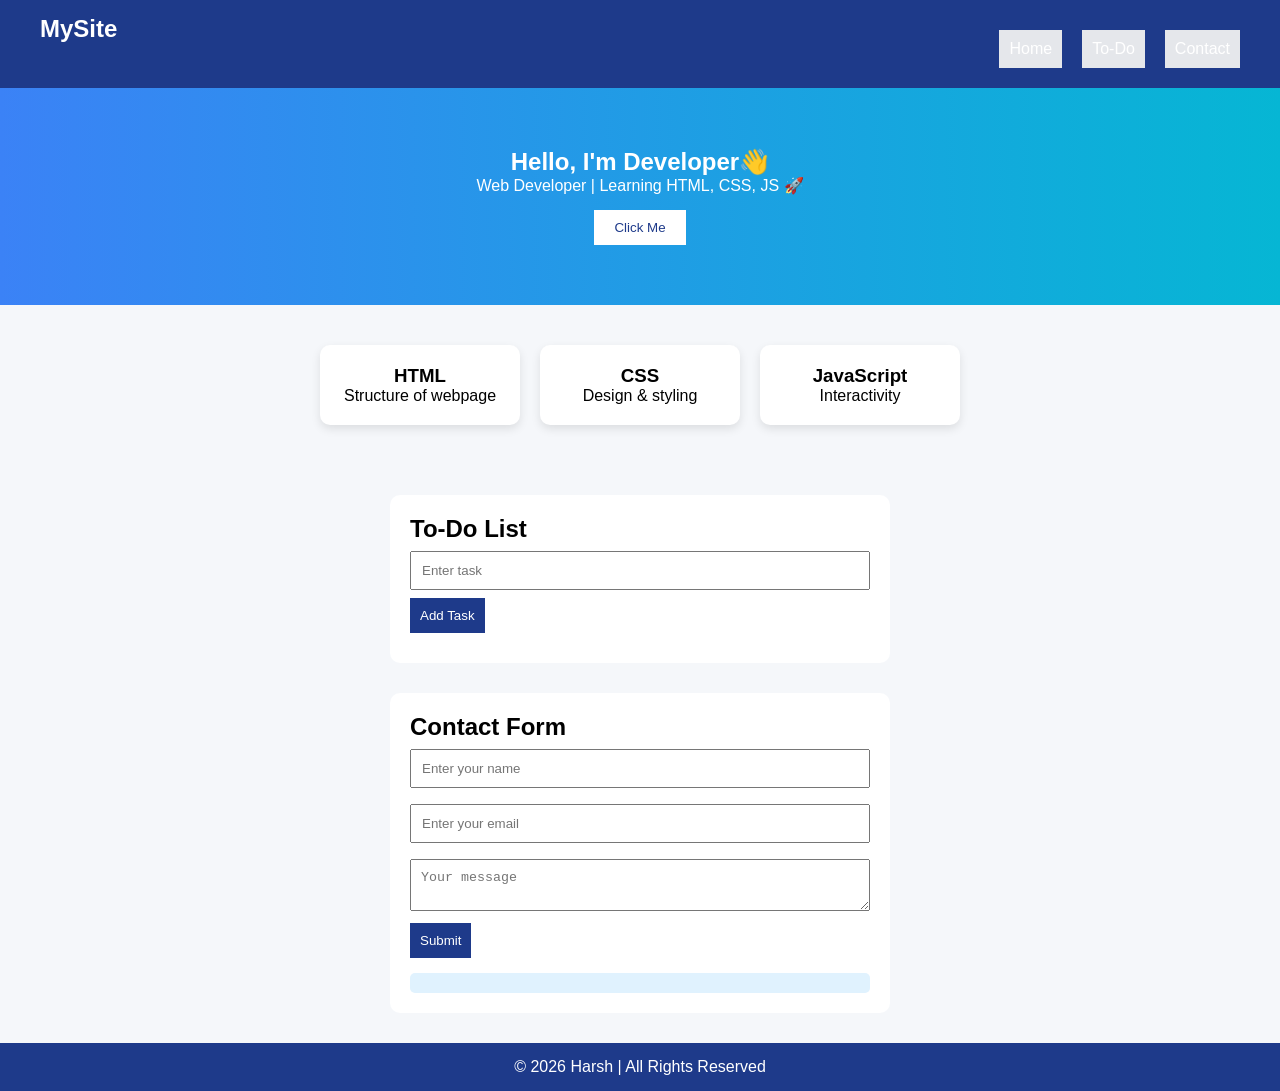
<file: TASK2/index.html>
<!DOCTYPE html>
<html lang="en">
<head>
    <meta charset="UTF-8">
    <meta name="viewport" content="width=device-width, initial-scale=1.0">
    <title>My Portfolio - Task 1 + Task 2</title>

    <link rel="stylesheet" href="style.css">
</head>

<body>

    <!-- Navbar -->
    <nav>
        <h2>MySite</h2>
        <ul>
            <li><a href="#">Home</a></li>
            <li><a href="#todo">To-Do</a></li>
            <li><a href="#contact">Contact</a></li>
        </ul>
    </nav>

    <!-- Hero -->
    <section class="hero">
        <h1>Hello, I'm Developer👋</h1>
        <p>Web Developer | Learning HTML, CSS, JS 🚀</p>
        <button onclick="showMessage()">Click Me</button>
    </section>

    <!-- Cards -->
    <section class="cards">
        <div class="card">
            <h3>HTML</h3>
            <p>Structure of webpage</p>
        </div>

        <div class="card">
            <h3>CSS</h3>
            <p>Design & styling</p>
        </div>

        <div class="card">
            <h3>JavaScript</h3>
            <p>Interactivity</p>
        </div>
    </section>

    <!-- To-Do -->
    <section id="todo" class="container">
        <h2>To-Do List</h2>

        <input type="text" id="taskInput" placeholder="Enter task">
        <button onclick="addTask()">Add Task</button>

        <ul id="taskList"></ul>
    </section>

    <!-- Contact Form -->
    <section id="contact" class="container">
        <h2>Contact Form</h2>

        <form id="contactForm">
            <input type="text" id="name" placeholder="Enter your name">
            <input type="email" id="email" placeholder="Enter your email">
            <textarea id="message" placeholder="Your message"></textarea>
            <button type="submit">Submit</button>
        </form>

        <p id="formMsg"></p>

        <!-- 🔥 Output Display -->
        <div id="outputBox"></div>
    </section>

    <!-- Footer -->
    <footer>
        <p>© 2026 Harsh | All Rights Reserved</p>
    </footer>

    <script src="script.js"></script>

</body>
</html>
</file>
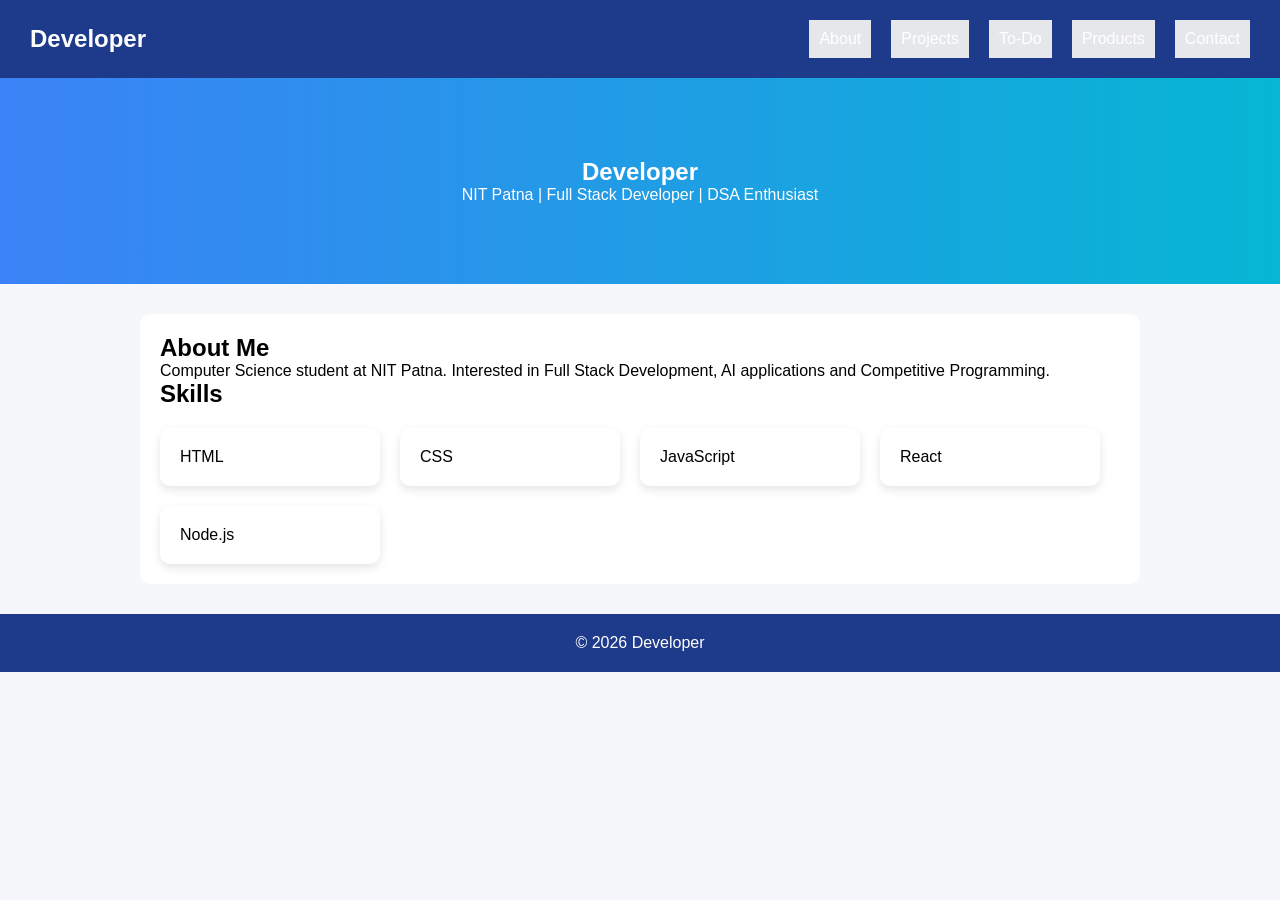
<file: TASK4/index.html>
<!DOCTYPE html>
<html lang="en">
<head>
    <meta charset="UTF-8">
    <meta name="viewport" content="width=device-width, initial-scale=1.0">
    <title>Developer Portfolio</title>
    <link rel="stylesheet" href="style.css">
</head>
<body>

<nav>
    <h2>Developer</h2>
    <ul>
        <li><a href="index.html">About</a></li>
        <li><a href="projects.html">Projects</a></li>
        <li><a href="todo.html">To-Do</a></li>
        <li><a href="products.html">Products</a></li>
        <li><a href="contact.html">Contact</a></li>
    </ul>
</nav>

<section class="hero">
    <h1>Developer</h1>
    <p>NIT Patna | Full Stack Developer | DSA Enthusiast</p>
</section>

<section class="container">
    <h2>About Me</h2>

    <p>
        Computer Science student at NIT Patna.
        Interested in Full Stack Development,
        AI applications and Competitive Programming.
    </p>

    <h2>Skills</h2>

    <div class="cards">
        <div class="card">HTML</div>
        <div class="card">CSS</div>
        <div class="card">JavaScript</div>
        <div class="card">React</div>
        <div class="card">Node.js</div>
    </div>
</section>

<footer>
    © 2026 Developer
</footer>

</body>
</html>
</file>
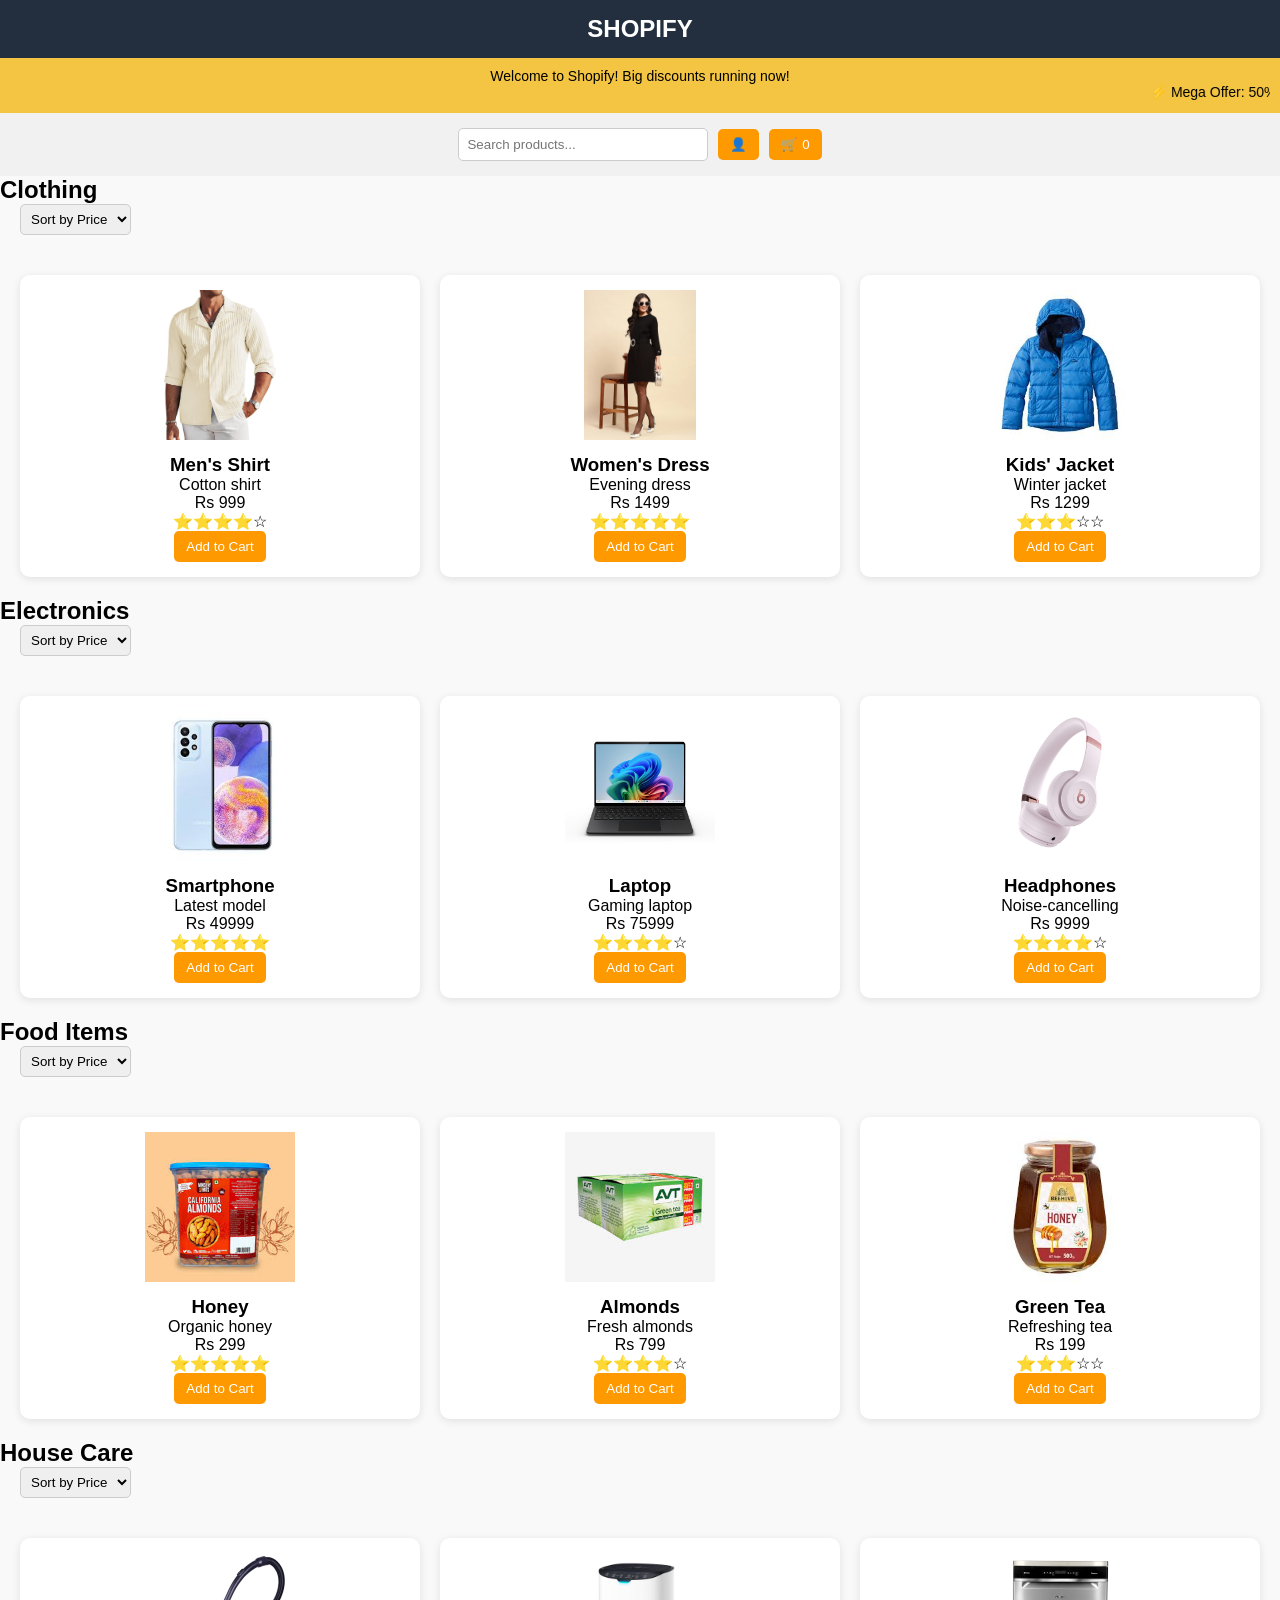
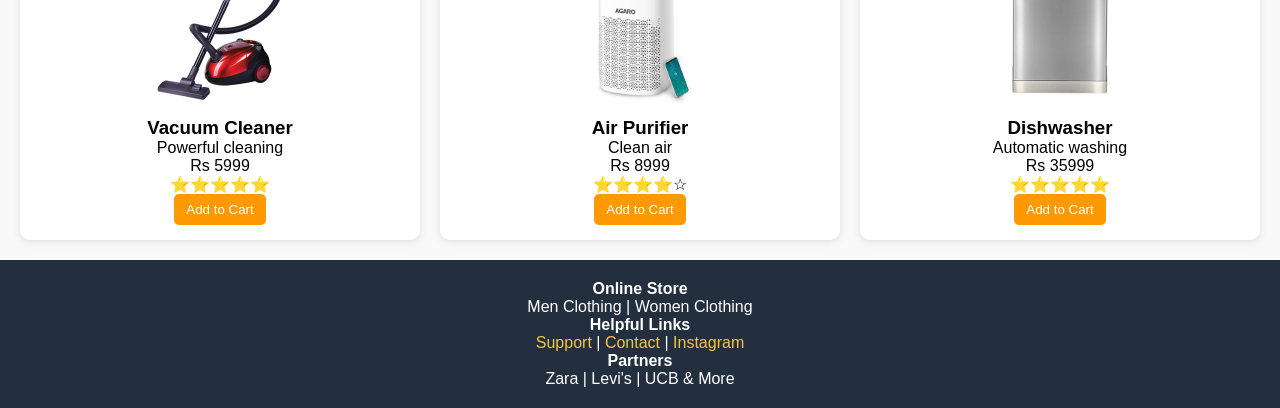
<file: Tasks5/index.html>
<!DOCTYPE html>
<html lang="en">
<head>
    <meta charset="UTF-8">
    <title>SHOPKARO E-Commerce</title>
    <link rel="stylesheet" href="style.css">
</head>
<body>

<!-- Navbar -->
<header class="navbar">
    <div class="logo">SHOPIFY</div>
</header>

<!-- Top Info Bar -->
<section class="top-info">
    <p>Welcome to Shopify! Big discounts running now!</p>
    <marquee behavior="scroll" direction="left">⚡ Mega Offer: 50% off on Electronics | 🥼 Flat 40% on Clothing | 🍱 25% off on Food Items | 🧹 Home Care Special Prices!</marquee>
</section>

<!-- Search & Profile Area -->
<section class="search-section">
    <input type="text" id="searchInput" placeholder="Search products...">
    <button id="profileBtn">👤</button>
    <button id="cartBtn">🛒 <span id="cartCount">0</span></button>
</section>

<!-- Products Section -->
<section id="products">

    <!-- Clothing -->
    <h2 id="clothing">Clothing</h2>
    <select onchange="sortProducts('clothing', this.value)">
        <option value="">Sort by Price</option>
        <option value="low">Low to High</option>
        <option value="high">High to Low</option>
    </select>
    <div class="product-grid" id="clothingProducts"></div>

    <!-- Electronics -->
    <h2 id="electronics">Electronics</h2>
    <select onchange="sortProducts('electronics', this.value)">
        <option value="">Sort by Price</option>
        <option value="low">Low to High</option>
        <option value="high">High to Low</option>
    </select>
    <div class="product-grid" id="electronicsProducts"></div>

    <!-- Food -->
    <h2 id="food">Food Items</h2>
    <select onchange="sortProducts('food', this.value)">
        <option value="">Sort by Price</option>
        <option value="low">Low to High</option>
        <option value="high">High to Low</option>
    </select>
    <div class="product-grid" id="foodProducts"></div>

    <!-- House Care -->
    <h2 id="house">House Care</h2>
    <select onchange="sortProducts('house', this.value)">
        <option value="">Sort by Price</option>
        <option value="low">Low to High</option>
        <option value="high">High to Low</option>
    </select>
    <div class="product-grid" id="houseProducts"></div>

</section>

<!-- Cart Modal -->
<div id="cartModal" class="modal hidden">
    <h3>Shopping Cart</h3>
    <ul id="cartItems"></ul>
    <button onclick="closeCart()">Close Cart</button>
</div>

<!-- Profile Modal -->
<div id="profileModal" class="modal hidden">
    <h3>User Profile</h3>
    <p>Name: John Doe</p>
    <p>Email: johndoe@example.com</p>
    <button onclick="closeProfile()">Close</button>
</div>

<!-- Footer -->
<footer class="footer">
    <h4>Online Store</h4>
    <p>Men Clothing | Women Clothing</p>
    <h4>Helpful Links</h4>
    <p>
        <a href="https://github.com/shoaibxbwf" target="_blank">Support</a> |
        <a href="https://github.com/shoaibxbwf" target="_blank">Contact</a> |
        <a href="https://www.instagram.com/unknown.shoaibx/?__pwa=1" target="_blank">Instagram</a>
    </p>
    <h4>Partners</h4>
    <p>Zara | Levi's | UCB & More</p>
</footer>

<script src="script.js"></script>
</body>
</html>
</file>
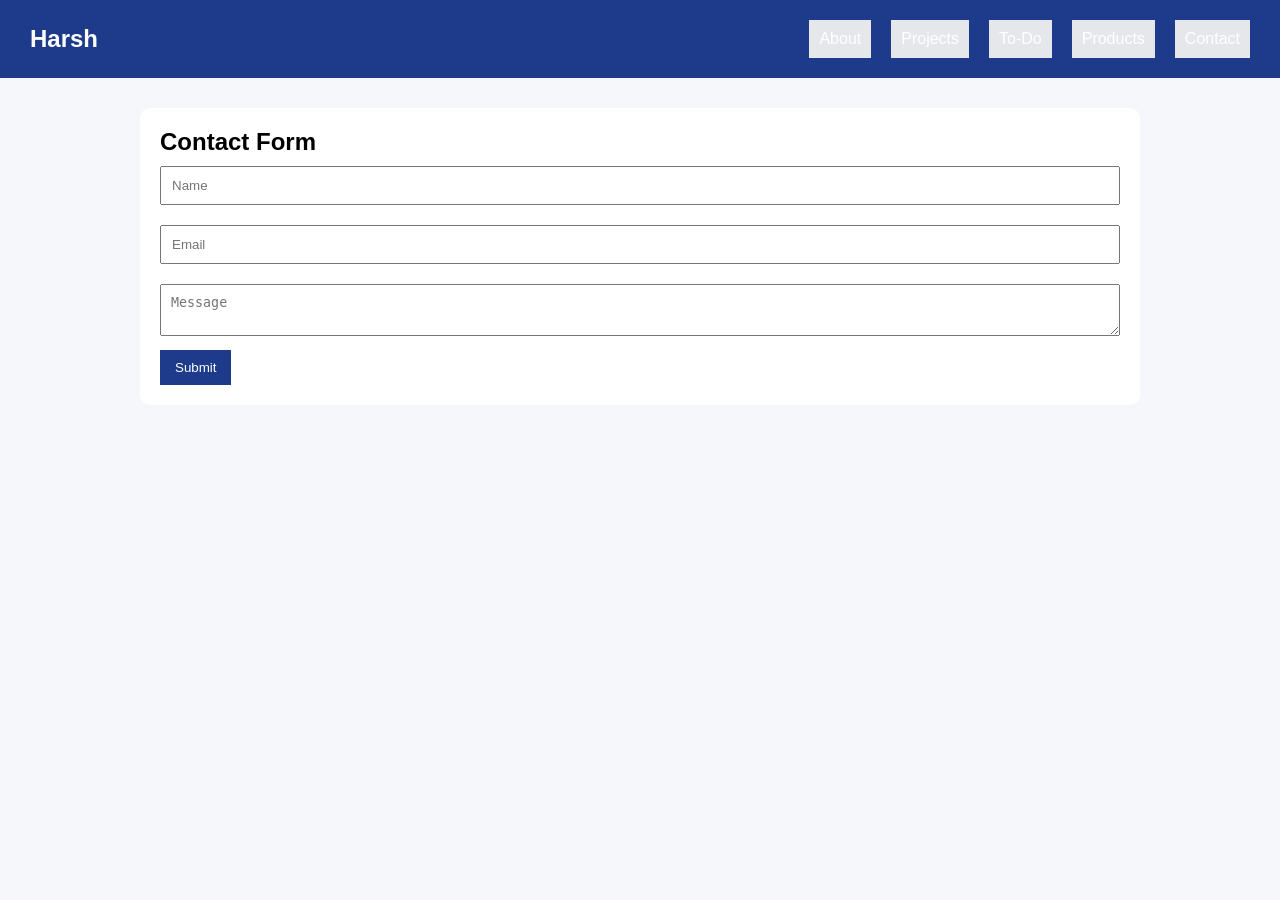
<file: TASK4/contact.html>
<!DOCTYPE html>
<html>
<head>
    <title>Contact</title>
    <link rel="stylesheet" href="style.css">
</head>
<body>

<nav>
    <h2>Harsh</h2>
    <ul>
        <li><a href="index.html">About</a></li>
        <li><a href="projects.html">Projects</a></li>
        <li><a href="todo.html">To-Do</a></li>
        <li><a href="products.html">Products</a></li>
        <li><a href="contact.html">Contact</a></li>
    </ul>
</nav>

<section class="container">

    <h2>Contact Form</h2>

    <form id="contactForm">

        <input type="text" id="name" placeholder="Name">

        <input type="email" id="email" placeholder="Email">

        <textarea id="message" placeholder="Message"></textarea>

        <button type="submit">Submit</button>

    </form>

    <p id="formMsg"></p>

</section>

<script src="script.js"></script>

</body>
</html>
</file>
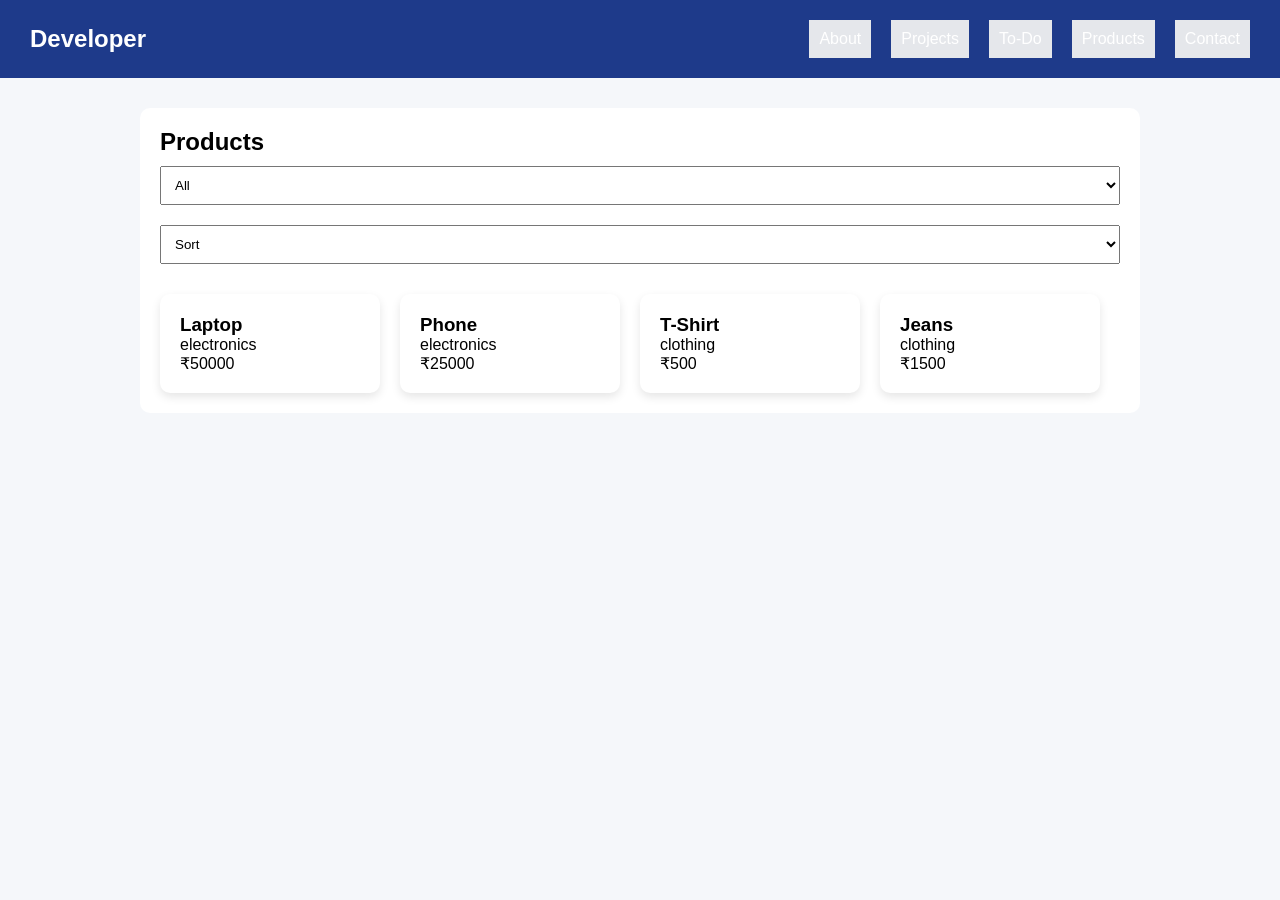
<file: TASK4/products.html>
<!DOCTYPE html>
<html>
<head>
    <title>Products</title>
    <link rel="stylesheet" href="style.css">
</head>
<body>

<nav>
    <h2>Developer</h2>
    <ul>
        <li><a href="index.html">About</a></li>
        <li><a href="projects.html">Projects</a></li>
        <li><a href="todo.html">To-Do</a></li>
        <li><a href="products.html">Products</a></li>
        <li><a href="contact.html">Contact</a></li>
    </ul>
</nav>

<section class="container">

    <h2>Products</h2>

    <select id="filter" onchange="filterProducts()">
        <option value="all">All</option>
        <option value="electronics">Electronics</option>
        <option value="clothing">Clothing</option>
    </select>

    <select id="sort" onchange="sortProducts()">
        <option value="default">Sort</option>
        <option value="low">Price Low-High</option>
        <option value="high">Price High-Low</option>
    </select>

    <div id="productList"></div>

</section>

<script src="script.js"></script>

</body>
</html>
</file>
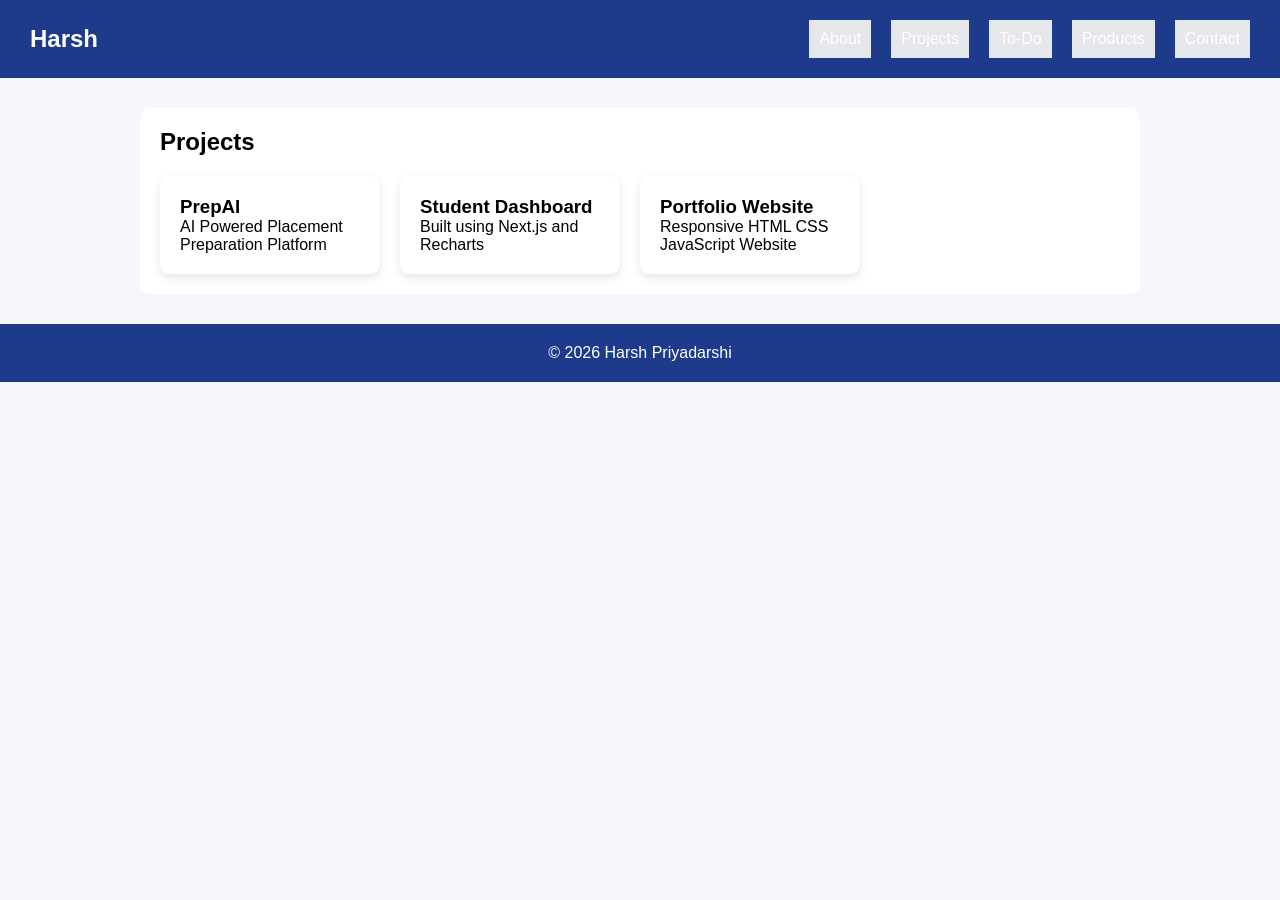
<file: TASK4/projects.html>
<!DOCTYPE html>
<html>
<head>
    <title>Projects</title>
    <link rel="stylesheet" href="style.css">
</head>
<body>

<nav>
    <h2>Harsh</h2>
    <ul>
        <li><a href="index.html">About</a></li>
        <li><a href="projects.html">Projects</a></li>
        <li><a href="todo.html">To-Do</a></li>
        <li><a href="products.html">Products</a></li>
        <li><a href="contact.html">Contact</a></li>
    </ul>
</nav>

<section class="container">
    <h2>Projects</h2>

    <div class="cards">

        <div class="card">
            <h3>PrepAI</h3>
            <p>AI Powered Placement Preparation Platform</p>
        </div>

        <div class="card">
            <h3>Student Dashboard</h3>
            <p>Built using Next.js and Recharts</p>
        </div>

        <div class="card">
            <h3>Portfolio Website</h3>
            <p>Responsive HTML CSS JavaScript Website</p>
        </div>

    </div>
</section>

<footer>
    © 2026 Harsh Priyadarshi
</footer>

</body>
</html>
</file>
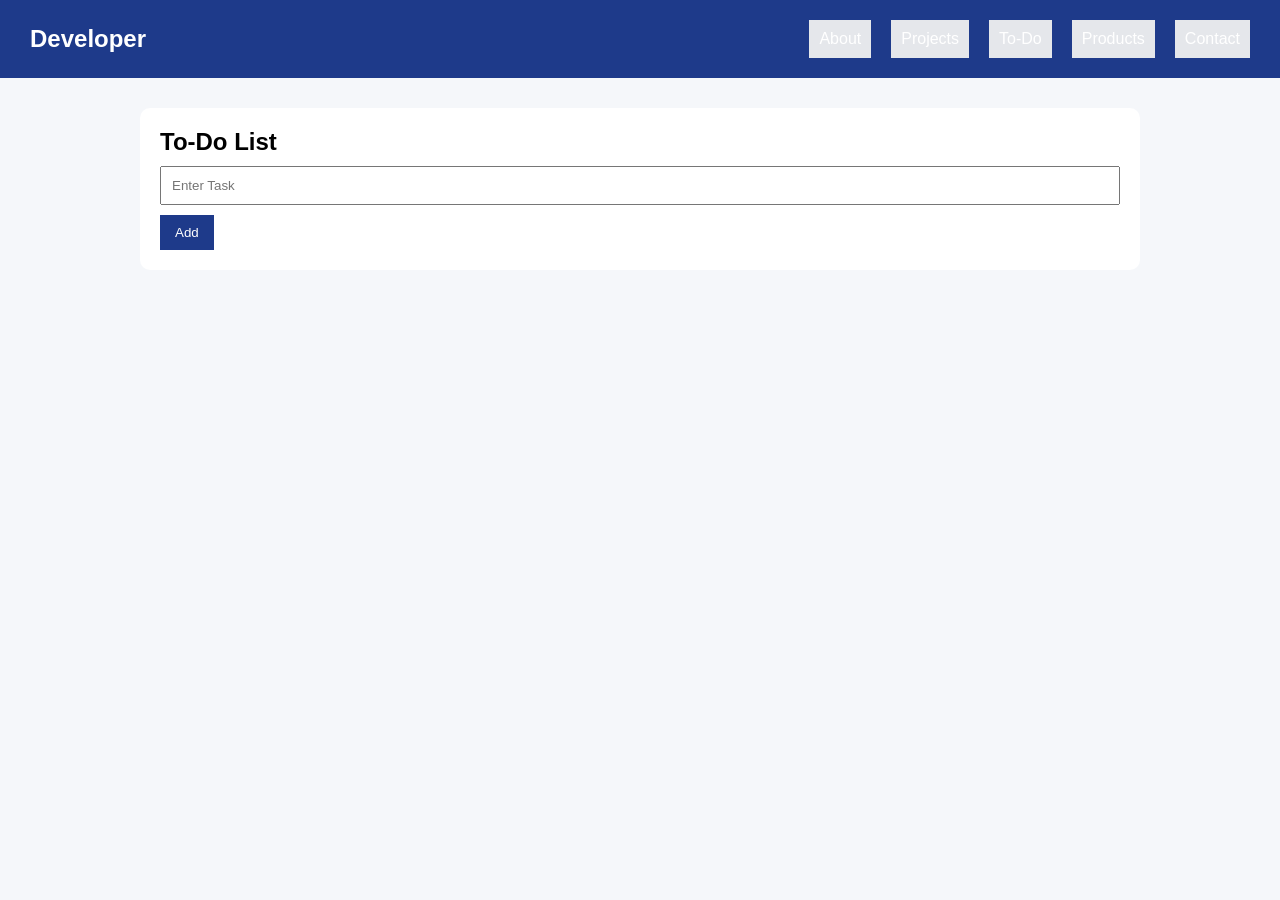
<file: TASK4/todo.html>
<!DOCTYPE html>
<html>
<head>
    <title>ToDo</title>
    <link rel="stylesheet" href="style.css">
</head>
<body>

<nav>
    <h2>Developer</h2>
    <ul>
        <li><a href="index.html">About</a></li>
        <li><a href="projects.html">Projects</a></li>
        <li><a href="todo.html">To-Do</a></li>
        <li><a href="products.html">Products</a></li>
        <li><a href="contact.html">Contact</a></li>
    </ul>
</nav>

<section class="container">

    <h2>To-Do List</h2>

    <input id="taskInput" placeholder="Enter Task">

    <button onclick="addTask()">Add</button>

    <ul id="taskList"></ul>

</section>

<script src="script.js"></script>

</body>
</html>
</file>
<file: TASK2/style.css>
* {
    margin: 0;
    padding: 0;
    box-sizing: border-box;
}

body {
    font-family: Arial;
    background: #f5f7fa;
}

/* Navbar */
nav {
    display: flex;
    justify-content: space-between;
    background: #1e3a8a;
    color: white;
    padding: 15px 40px;
}

nav ul {
    display: flex;
    gap: 20px;
    list-style: none;
}

nav a {
    color: white;
    text-decoration: none;
}

/* Hero */
.hero {
    text-align: center;
    padding: 60px 20px;
    background: linear-gradient(to right, #3b82f6, #06b6d4);
    color: white;
}

.hero button {
    margin-top: 15px;
    padding: 10px 20px;
    border: none;
    background: white;
    color: #1e3a8a;
    cursor: pointer;
}

/* Cards */
.cards {
    display: flex;
    justify-content: center;
    gap: 20px;
    padding: 40px;
    flex-wrap: wrap;
}

.card {
    background: white;
    padding: 20px;
    width: 200px;
    text-align: center;
    border-radius: 10px;
    box-shadow: 0 4px 10px rgba(0,0,0,0.1);
}

/* Container */
.container {
    max-width: 500px;
    margin: 30px auto;
    padding: 20px;
    background: white;
    border-radius: 10px;
}

/* Inputs */
input, textarea {
    width: 100%;
    padding: 10px;
    margin: 8px 0;
}

/* Buttons */
button {
    padding: 10px;
    background: #1e3a8a;
    color: white;
    border: none;
    cursor: pointer;
}

/* To-Do */
ul {
    list-style: none;
    margin-top: 10px;
}

li {
    background: #e5e7eb;
    padding: 10px;
    margin: 5px 0;
    display: flex;
    justify-content: space-between;
}

/* Output Box */
#outputBox {
    margin-top: 15px;
    padding: 10px;
    background: #e0f2fe;
    border-radius: 5px;
}

/* Footer */
footer {
    text-align: center;
    padding: 15px;
    background: #1e3a8a;
    color: white;
}

/* Responsive */
@media (max-width: 600px) {
    nav {
        flex-direction: column;
        align-items: center;
    }

    .cards {
        flex-direction: column;
        align-items: center;
    }
}
</file>
<file: TASK4/style.css>
*{
margin:0;
padding:0;
box-sizing:border-box;
}

body{
font-family:Arial;
background:#f5f7fa;
}

nav{
display:flex;
justify-content:space-between;
align-items:center;
padding:15px 30px;
background:#1e3a8a;
}

nav h2{
color:white;
}

nav ul{
display:flex;
gap:20px;
list-style:none;
}

nav a{
color:white;
text-decoration:none;
}

.hero{
text-align:center;
padding:80px;
background:linear-gradient(to right,#3b82f6,#06b6d4);
color:white;
}

.container{
max-width:1000px;
margin:30px auto;
background:white;
padding:20px;
border-radius:10px;
}

.cards{
display:flex;
gap:20px;
flex-wrap:wrap;
margin-top:20px;
}

.card{
background:white;
padding:20px;
width:220px;
border-radius:10px;
box-shadow:0 4px 10px rgba(0,0,0,0.1);
}

input,
textarea,
select{
width:100%;
padding:10px;
margin:10px 0;
}

button{
padding:10px 15px;
background:#1e3a8a;
color:white;
border:none;
cursor:pointer;
}

li{
display:flex;
justify-content:space-between;
padding:10px;
margin:5px 0;
background:#e5e7eb;
}

#productList{
display:flex;
gap:20px;
flex-wrap:wrap;
margin-top:20px;
}

footer{
text-align:center;
padding:20px;
background:#1e3a8a;
color:white;
margin-top:30px;
}

@media(max-width:768px){

nav{
flex-direction:column;
gap:10px;
}

nav ul{
flex-direction:column;
align-items:center;
}

.cards{
justify-content:center;
}

}
</file>
<file: Tasks5/style.css>
/* Reset */
* {
    margin: 0;
    padding: 0;
    box-sizing: border-box;
}

body {
    font-family: Arial, sans-serif;
    background-color: #f9f9f9;
}

/* Navbar */
.navbar {
    background-color: #232f3e;
    color: white;
    padding: 15px;
    text-align: center;
    font-size: 24px;
    font-weight: bold;
}

/* Top Info Bar */
.top-info {
    background-color: #f4c542;
    padding: 10px;
    text-align: center;
    font-size: 14px;
}

.search-section {
    display: flex;
    justify-content: center;
    align-items: center;
    gap: 10px;
    padding: 15px;
    background-color: #f1f1f1;
}

#searchInput {
    padding: 8px;
    width: 250px;
    border: 1px solid #ccc;
    border-radius: 5px;
}

button {
    padding: 8px 12px;
    border: none;
    background-color: #ff9900;
    color: white;
    border-radius: 5px;
    cursor: pointer;
}

.product-grid {
    display: grid;
    grid-template-columns: repeat(auto-fit, minmax(200px, 1fr));
    gap: 20px;
    padding: 20px;
}

.product-card {
    background-color: white;
    padding: 15px;
    border-radius: 10px;
    box-shadow: 0 2px 8px rgba(0,0,0,0.1);
    text-align: center;
}

.product-card img {
    width: 100%;
    height: 150px;
    object-fit: contain;
    margin-bottom: 10px;
    border-radius: 10px;
}

select {
    margin: 0 20px 20px 20px;
    padding: 6px;
    border-radius: 5px;
    border: 1px solid #ccc;
}

.modal {
    position: fixed;
    top: 20%;
    left: 50%;
    transform: translateX(-50%);
    background: white;
    padding: 20px;
    border-radius: 8px;
    z-index: 1000;
    box-shadow: 0 2px 10px rgba(0,0,0,0.2);
}

.hidden {
    display: none;
}

.footer {
    background-color: #232f3e;
    color: white;
    padding: 20px;
    text-align: center;
}

.footer a {
    color: #f4c542;
    text-decoration: none;
}

.footer a:hover {
    text-decoration: underline;
}
</file>
